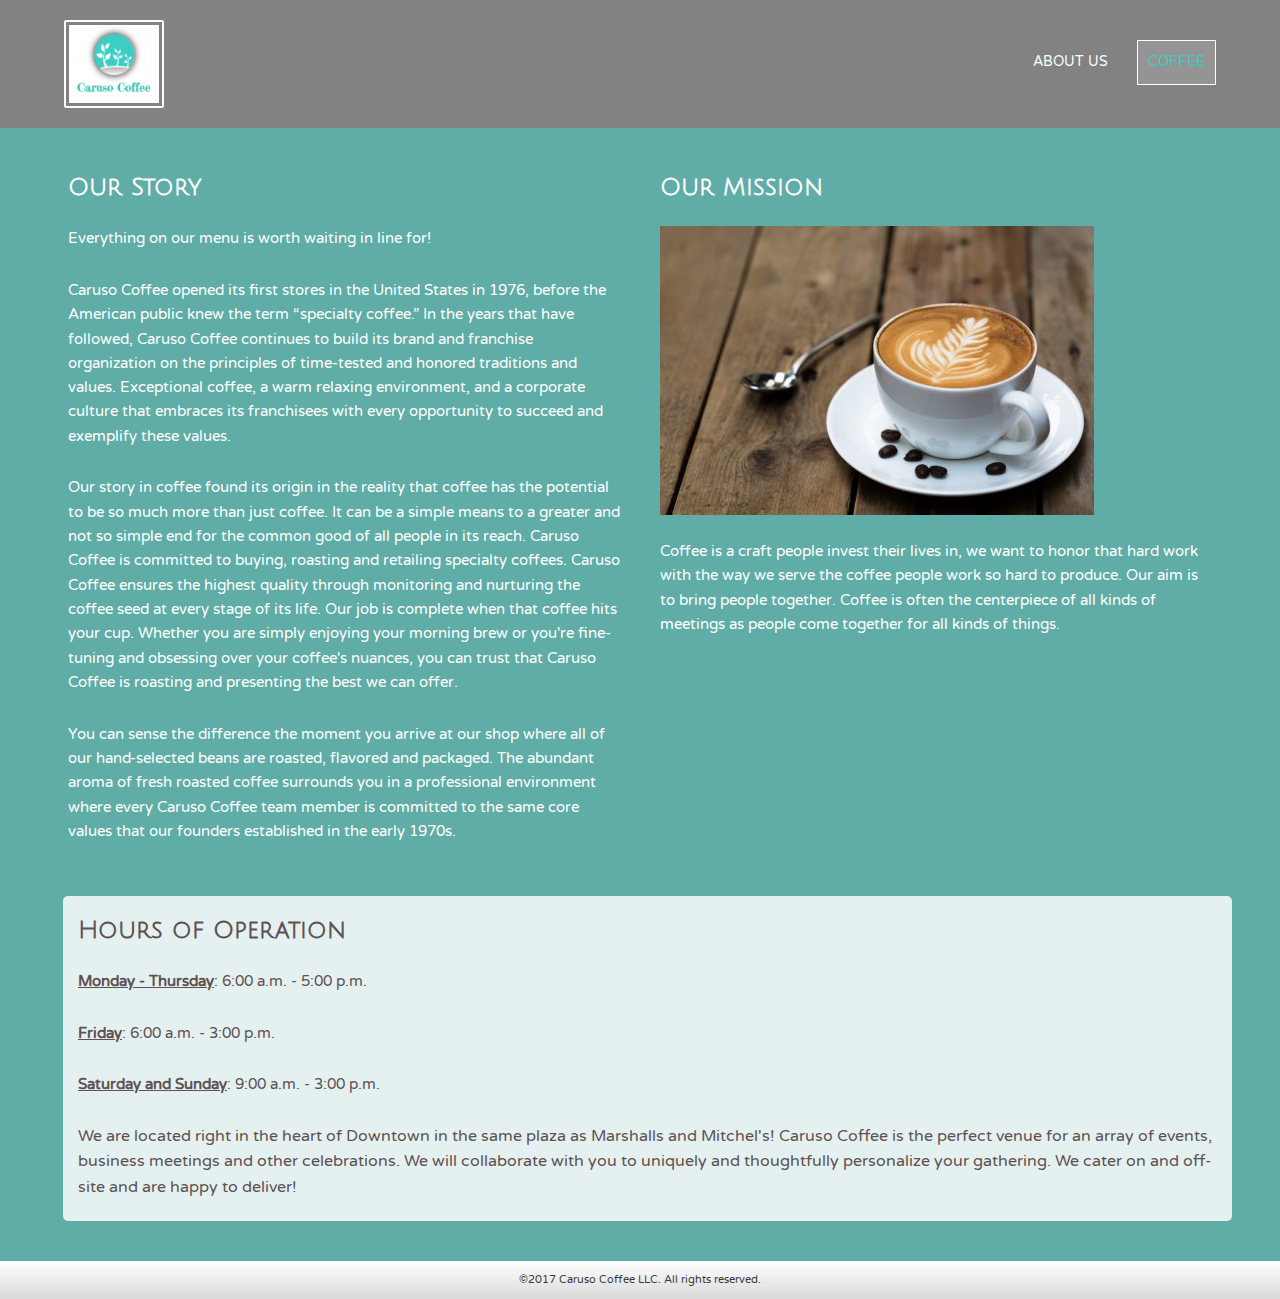
<file: about.html>
<!DOCTYPE html>
<html>
<head>
	<meta name="viewport" content="width=device-width, initial-scale=1.0">
	<title>Caruso Coffee</title>
	<link rel="stylesheet" href="css/normalize.css">
  <link href="https://fonts.googleapis.com/css?family=Julius+Sans+One|Varela+Round" rel="stylesheet">
	<link rel="stylesheet" href="css/style.css">
</head>
<body class="body">
    <header class="about-header clearfix">
     <div class="homepage-wrapper">
      <h1 class="logo"><a href="index.html"><img src="img/logo2.png"></img></a></h1>
      <ul class="main-nav header-nav">
        <li class="selected"><a href="about.html">About Us</a></li>
        <li id="coffee2"><a href="coffee.html">Coffee</a></li>
      </ul>
     </div>
    </header><!--/.main-header-->

	<div class="about-background">
	<div class="about-wrapper clearfix">
    <div class="secondary col">
      <h2>Our Story</h2>
      <p>Everything on our menu is worth waiting in line for!</p>
      <p>Caruso Coffee opened its first stores in the United States in 1976, before the American public knew the term “specialty coffee.” In the years that have followed, Caruso Coffee continues to build its brand and franchise organization on the principles of time-tested and honored traditions and values. Exceptional coffee, a warm relaxing environment, and a corporate culture that embraces its franchisees with every opportunity to succeed and exemplify these values.</p>
      <p>Our story in coffee found its origin in the reality that coffee has the potential to be so much more than just coffee. It can be a simple means to a greater and not so simple end for the common good of all people in its reach. Caruso Coffee is committed to buying, roasting and retailing specialty coffees. Caruso Coffee ensures the highest quality through monitoring and nurturing the coffee seed at every stage of its life. Our job is complete when that coffee hits your cup. Whether you are simply enjoying your morning brew or you're fine-tuning and obsessing over your coffee's nuances, you can trust that Caruso Coffee is roasting and presenting the best we can offer.</p>
      <p>You can sense the difference the moment you arrive at our shop where all of our hand-selected beans are roasted, flavored and packaged. The abundant aroma of fresh roasted coffee surrounds you in a professional environment where every Caruso Coffee team member is committed to the same core values that our founders established in the early 1970s.</p>
    </div><!--/.secondary-->

    <div class="primary col">
      <h2>Our Mission</h2>
      <img class="feat-img" src="img/mug.jpg" alt="Coffee Mug">
      <p>Coffee is a craft people invest their lives in, we want to honor that hard work with the way we serve the coffee people work so hard to produce. Our aim is to bring people together. Coffee is often the centerpiece of all kinds of meetings as people come together for all kinds of things.</p>
    </div><!--/.primary-->

    <div class="tertiary col">
      <h2>Hours of Operation</h2>
      <p><strong>Monday - Thursday</strong>: 6:00 a.m. - 5:00 p.m.</p>
      <p><strong>Friday</strong>: 6:00 a.m. - 3:00 p.m.</p>
      <p><strong>Saturday and Sunday</strong>: 9:00 a.m. - 3:00 p.m.</p>
      <span>We are located right in the heart of Downtown in the same plaza as Marshalls and Mitchel's! Caruso Coffee is the perfect venue for an array of events,  business meetings and other celebrations. We will collaborate with you to uniquely and thoughtfully personalize your gathering. We cater on and off-site and are happy to deliver!</span>
    </div><!--/.tertiary-->
  </div>
	</div>
	<footer class="main-footer">
		<span>&copy;2017 Caruso Coffee LLC. All rights reserved.</span>
	</footer>

</body>
</html>
</file>
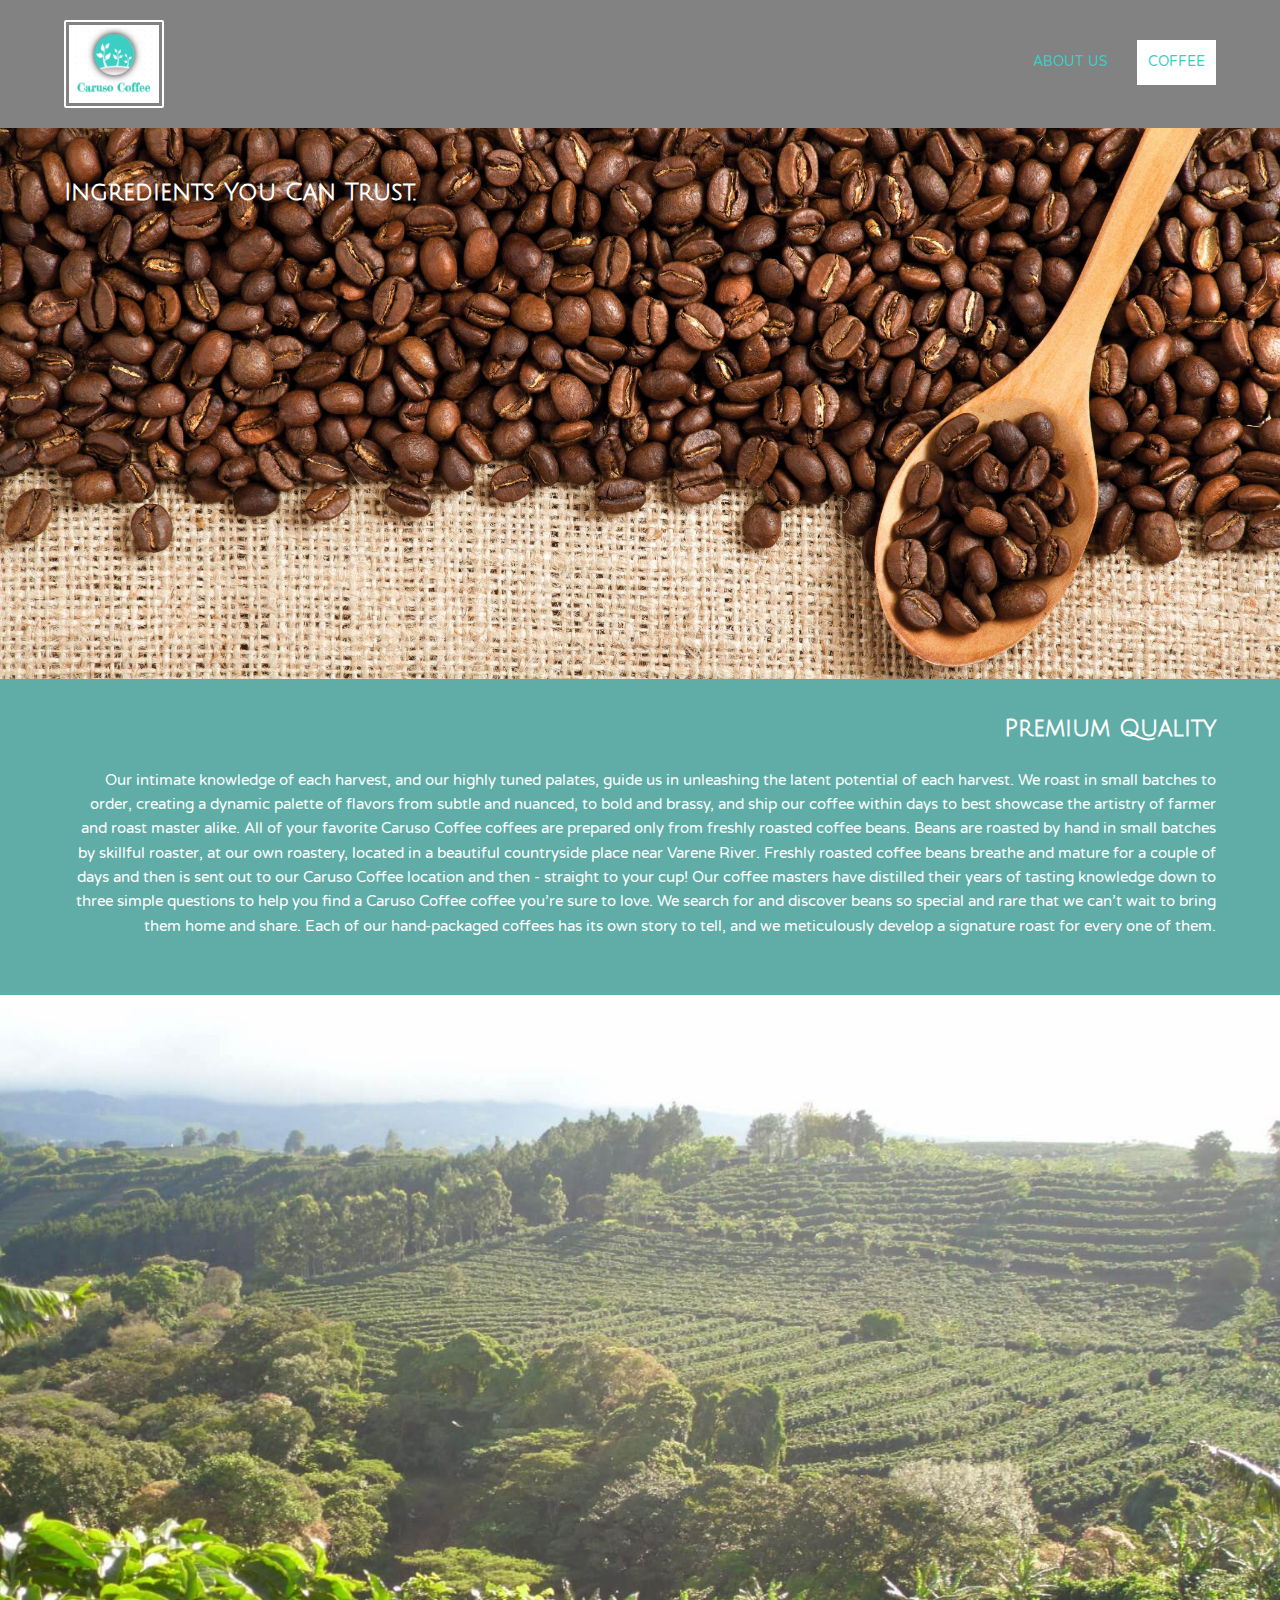
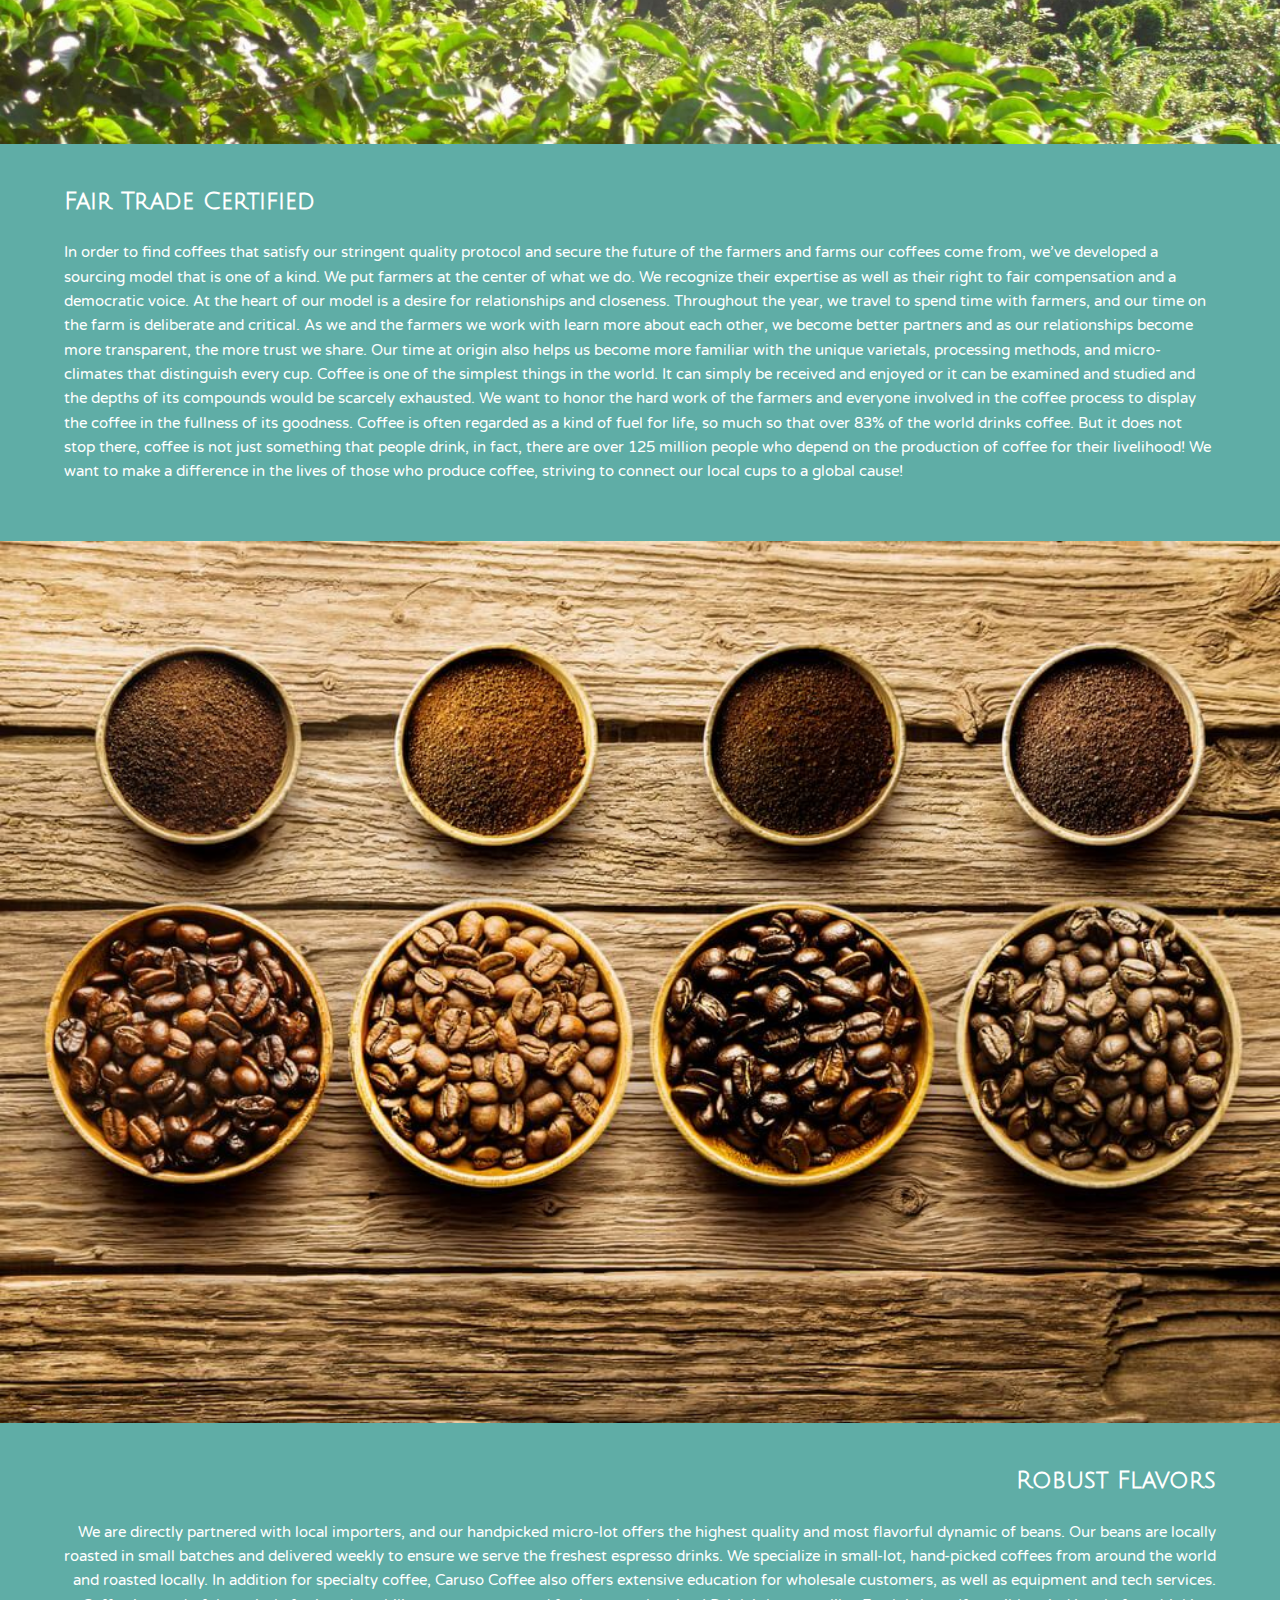
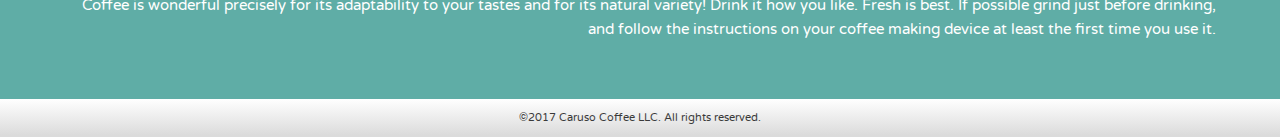
<file: coffee.html>
<!DOCTYPE html>
<html>
<head>
	<meta name="viewport" content="width=device-width, initial-scale=1.0">
	<title>Caruso Coffee</title>
	<link rel="stylesheet" href="css/normalize.css">
  <link href="https://fonts.googleapis.com/css?family=Julius+Sans+One|Varela+Round" rel="stylesheet">
	<link rel="stylesheet" href="css/style.css">
</head>
<body class="body">
    <header class="about-header clearfix">
     <div class="homepage-wrapper">
      <h1 class="logo"><a href="index.html"><img src="img/logo2.png"></img></a></h1>
      <ul class="main-nav header-nav">
        <li><a href="about.html">About Us</a></li>
        <li id="coffee3"><a href="coffee.html">Coffee</a></li>
      </ul>
     </div>
    </header><!--/.main-header-->

		<div class="coffee-headline-section">
			<h2 class="wrapper" id="coffee-headline">Ingredients You Can Trust.</h2>
		</div>
		<div id="coffee-section">
			<section class="words wrapper">
				<h2>Premium Quality</h2>
				<p>Our intimate knowledge of each harvest, and our highly tuned palates, guide us in unleashing the latent potential of each harvest. We roast in small batches to order, creating a dynamic palette of flavors from subtle and nuanced, to bold and brassy, and ship our coffee within days to best showcase the artistry of farmer and roast master alike. All of your favorite Caruso Coffee coffees are prepared only from freshly roasted coffee beans. Beans are roasted by hand in small batches by skillful roaster, at our own roastery, located in a beautiful countryside place near Varene River. Freshly roasted coffee beans breathe and mature for a couple of days and then is sent out to our Caruso Coffee location and then - straight to your cup! Our coffee masters have distilled their years of tasting knowledge down to three simple questions to help you find a Caruso Coffee coffee you’re sure to love. We search for and discover beans so special and rare that we can’t wait to bring them home and share. Each of our hand-packaged coffees has its own story to tell, and we meticulously develop a signature roast for every one of them.</p>
			</section>
			<section>
				<img src="img/coffee-farm.jpg">
			</section>
			<section class="wrapper">
				<h2>Fair Trade Certified</h2>
				<p>In order to find coffees that satisfy our stringent quality protocol and secure the future of the farmers and farms our coffees come from, we’ve developed a sourcing model that is one of a kind. We put farmers at the center of what we do. We recognize their expertise as well as their right to fair compensation and a democratic voice. At the heart of our model is a desire for relationships and closeness. Throughout the year, we travel to spend time with farmers, and our time on the farm is deliberate and critical. As we and the farmers we work with learn more about each other, we become better partners and as our relationships become more transparent, the more trust we share.  Our time at origin also helps us become more familiar with the unique varietals, processing methods, and micro-climates that distinguish every cup. Coffee is one of the simplest things in the world. It can simply be received and enjoyed or it can be examined and studied and the depths of its compounds would be scarcely exhausted. We want to honor the hard work of the farmers and everyone involved in the coffee process to display the coffee in the fullness of its goodness. Coffee is often regarded as a kind of fuel for life, so much so that over 83% of the world drinks coffee. But it does not stop there, coffee is not just something that people drink, in fact, there are over 125 million people who depend on the production of coffee for their livelihood! We want to make a difference in the lives of those who produce coffee, striving to connect our local cups to a global cause!</p>
			</section>
			<section>
				<img src="img/ingredients.jpg">
			</section>
			<section class="words wrapper">
				<h2>Robust Flavors</h2>
				<p>We are directly partnered with local importers, and our handpicked micro-lot offers the highest quality and most flavorful dynamic of beans. Our beans are locally roasted in small batches and delivered weekly to ensure we serve the freshest espresso drinks. We specialize in small-lot, hand-picked coffees from around the world and roasted locally. In addition for specialty coffee, Caruso Coffee also offers extensive education for wholesale customers, as well as equipment and tech services. Coffee is wonderful precisely for its adaptability to your tastes and for its natural variety! Drink it how you like. Fresh is best. If possible grind just before drinking, and follow the instructions on your coffee making device at least the first time you use it. </p>
			</section>
		</div>

	<footer class="main-footer">
		<span>&copy;2017 Caruso Coffee LLC. All rights reserved.</span>
	</footer>

</body>
</html>
</file>
<file: css/style.css>
/* =================================
  Base Element Styles
==================================== */

* {
	box-sizing: border-box;
}

body {
	font-family: 'Varela Round', sans-serif;
	line-height: 1.6;
	color: #3a3a3a;
}

p {
  font-size: .95em;
	margin-bottom: 1.8em;
}

h2 {
	margin-top: 0;
	color: #3acec2;
	font-family: 'Julius Sans One', sans-serif;
}

a {
	text-decoration: none;
}

img {
	max-width: 100%;
}

body {
	display: flex;
  flex-direction: column;
  min-height: 100vh;
}

/* =================================
  Base Layout Styles
==================================== */

/* ---- Layout Containers ---- */

.homepage {
	min-height: 100vh;
}

.homepage-wrapper,
.header-wrapper {
  width: 100%;
  margin: 0;
}

.wrapper {
  width: 90%;
	margin: 0 20px;
}

.about-wrapper {
  width: 90%;
	margin: 20px;
}

.span-wrapper {
  width: 90%;
	margin: 10px auto;
	margin-bottom: 40px;
}

.banner {
	width: 100%;
	text-align: center;
}

video {
	max-width: 100%;
}

.main-footer {
	background: #d9e4ea;
	padding: 10px 0 10px 0;
  text-align: center;
	background: linear-gradient(#ffffff 0%, rgba(0, 0, 0, 0.14) 95%);
	font-size: .7em;
}

.headline {
  margin-bottom: 0;
}


/* ---- Navigation ---- */

.homepage-logo,
.logo {
	width: 150px;
	margin: auto;
	margin-top: 20px;
}

.main-nav {
	text-align: center;
	background-color: #828282;
}

.main-nav a {
  display: block;
  padding: 20px 0;
	font-size: .95em;
	color: #fff;
	text-transform: uppercase;
	border-top: 3px double #fff;
	border-bottom: 3px double #fff;
}

.selected a {
	color: #a7a7a7;
}

#coffee3 a {
	color: #a7a7a7;
}

/* --- Homepage --- */

.homepage-background {
	background-color: #5fada6;
	color: #fff;
}

.homepage-span {
	text-align: right;
}

span h2 {
	font-family: 'Dancing Script', cursive;
	font-size: 1.4em;
	color: #fff;
	display: inline;
}

/* ---- About Us ---- */

/* ---- Coffee ---- */

.coffee-headline-section {
	background-image: url(../img/coffee-beans-2.jpeg);
	background-size: cover;
	background-position: center;
	background-repeat: no-repeat;
	background-position: top;
	padding-bottom: 35%
}

#coffee-headline {
	padding-top: 45px;
	padding-bottom: 20px;
	color: #fff;
}

#coffee-section {
	padding-top: 30px;
	background-color: #5fada6;
	color: #fff;
}

#coffee-section h2 {
	color: #fff;
}

#coffee-section section {
	padding-bottom: 30px;
	/*box-shadow: inset 0 1px 18px 3px rgba(0,0,0,.7);*/
}

.words {
 text-align: right;
}


#coffee-section img {
	width: 100%;
	height: 100%;
}


/* =================================
  Media Queries
==================================== */

@media (min-width: 770px) {

.homepage-wrapper {
  width: 90%;
  margin: 0 auto;
}

.header-wrapper,
.wrapper {
  width: 90%;
  margin: 0 auto;
}

.about-wrapper {
  width: 92.5%;
  margin: 40px auto;
}

.span-wrapper {
  width: 90%;
	margin: 10px auto 40px auto;
}

.main-header {
  position: absolute;
  width: 100%;
  top: 0;
  z-index: 1000;
}

.about-header {
  width: 100%;
	background-color: #828282;
}

.about-background {
	background-color: #5fada6;
	color: #fff;
	min-height: 100vh;
}

.about-background h2 {
	color: #fff;
}

.homepage-logo {
	width: 130px;
}

.homepage-logo img {
	border: 10px double #fff;
	border-radius: 2px;
	display: block;
	text-align: center;
}

.logo {
	width: 100px;
}

.logo img {
	border: 7px double #fff;
	border-radius: 2px;
	display: block;
}

.homepage-logo,
.logo {
  float: left;
  margin: 0;
}

.homepage-logo,
.logo,
.main-nav {
  display: inline-block;
	margin-top: 20px;
	margin-bottom: 20px;
}

.main-nav li {
  display: inline-block;
  margin-left: 15px;
}

.main-nav {
  float: right;
  margin-top: 40px;
	background: none;
}

.main-nav a {
  padding: 10px 10px;
	border: none;
	color: #3acec2;
}

.main-nav a:hover {
	color: #fff;
}

.header-nav a {
	font-size: .88em;
}

#coffee1 a {
	color: #3acec2;
	background: rgba(255, 255, 255, 0.25);
	border: 2px solid #fff;
	transition-duration: .2s;
}

#coffee1 a:hover {
	color: #3acec2;
	background: #fff;
}

#coffee2 a {
	border: 1.5px solid #fff;
	background: rgba(255, 255, 255, 0.15);
	transition-duration: .2s;
}

#coffee2 a:hover {
	background: #fff;
	color: #3acec2;
}

#coffee3 a {
	border: 1.5px solid #fff;;
	background: #fff;
	color: #3acec2;
}

.selected a {
	color: #fff;
}

span h2 {
	font-size: 1.8em;
}

/* ---- About Us ---- */

.col {
  float: left;
  vertical-align: top;
  padding-right: 20px;
  padding-left: 20px;
}

.tertiary {
	border-radius: 5px;
	background-color: rgba(255, 255, 255, 0.83);
	padding: 15px;
	padding-bottom: 20px;
	margin-top: 25px;
	margin-left: 15px;
	color: #5f5252;
}

.tertiary h2 {
	color: #5f5252;
}

.tertiary strong {
	text-decoration: underline;
}

.secondary,
.primary {
 width: 50%;
}

	/* ---- Float clearfix ---- */

	.clearfix::after {
		content: " ";
		display: table;
		clear: both;
	}

}

@media (min-width: 1450px) {
	.desktop {
		width: 90.5em;
	}

	.banner {
		margin-top: 16em;
	}

	.homepage-logo {
		width: 150px;
		margin-top: 64px;
		float: left;
	}

	.desktop-nav {
		text-align: center;
		background-color: #828282;
	  display: block;
		margin-bottom: 20px;
		background: none;
	}

	.desktop-nav li {
		display: block;
		margin-top: 55px;
		margin-left: 20px;
		float: left;
	}

	.desktop-nav a {
		border: none;
	  padding: 20px 30px;
		font-size: .95em;
		color: #fff;
		text-transform: uppercase;
	}

	.desktop-nav a:hover {
		color: #a7a7a7;
	}

	#coffee1 a {
		color: #fff;
		background: rgba(255, 255, 255, 0.25);
		border: 2px solid #fff;
		transition-duration: .2s;
	}

	#coffee1 a:hover {
		color: #3acec2;
		background: #fff;
	}

}
</file>
